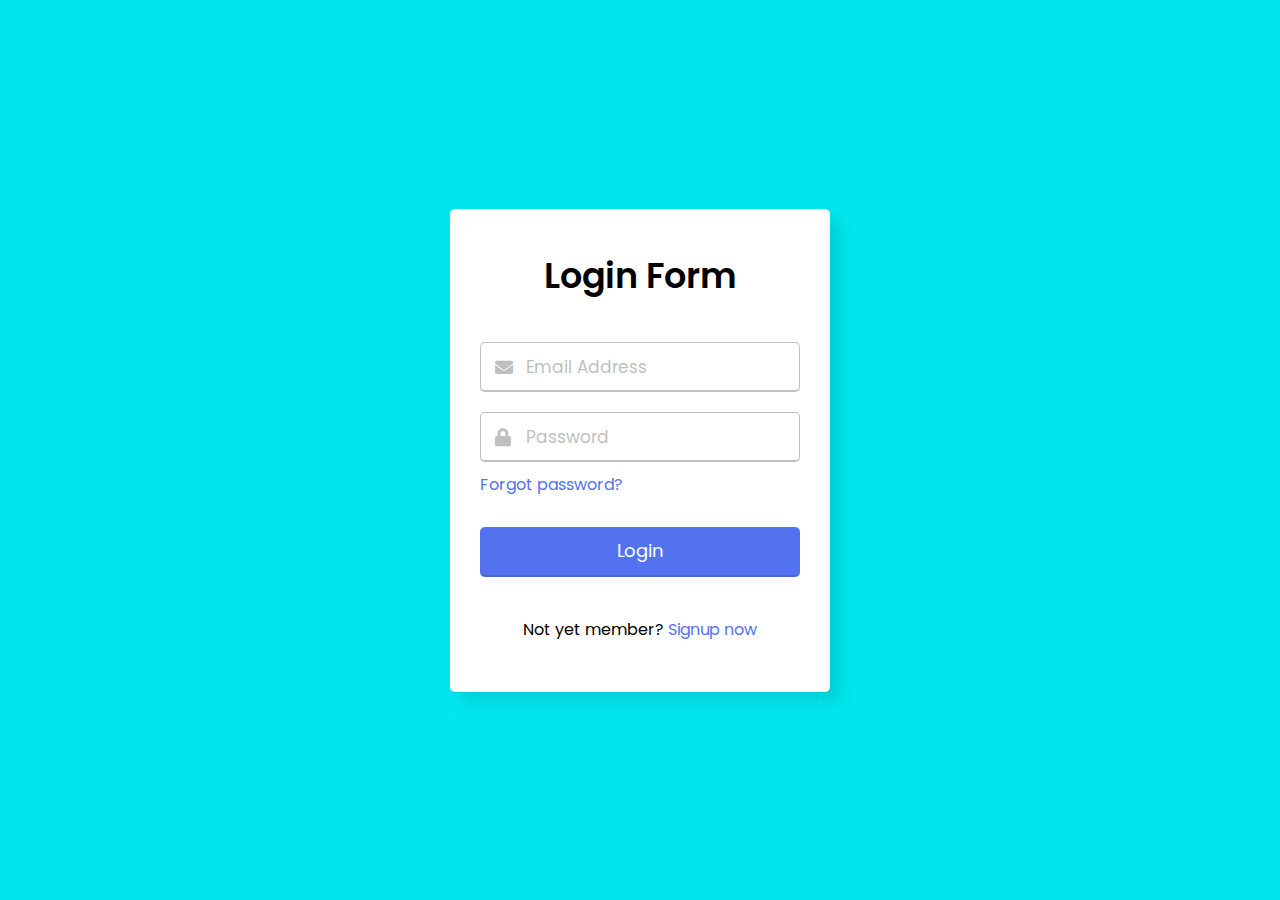
<file: Project Development Phase/Sprint 1/index.html>
<!DOCTYPE html>
<html lang="en">

<head>
    <meta charset="UTF-8">
    <meta name="viewport" content="width=device-width, initial-scale=1.0">
    <title>Login Form</title>
    <link rel="stylesheet" href="style.css">
    <link rel="stylesheet" href="https://cdnjs.cloudflare.com/ajax/libs/font-awesome/5.15.3/css/all.min.css" />
</head>

<body>
    <div class="wrapper">
        <header>Login Form</header>
        <form action="#">
            <div class="field email">
                <div class="input-area">
                    <input type="text" placeholder="Email Address">
                    <i class="icon fas fa-envelope"></i>
                    <i class="error error-icon fas fa-exclamation-circle"></i>
                </div>
                <div class="error error-txt">Email can't be blank</div>
            </div>
            <div class="field password">
                <div class="input-area">
                    <input type="password" placeholder="Password">
                    <i class="icon fas fa-lock"></i>
                    <i class="error error-icon fas fa-exclamation-circle"></i>
                </div>
                <div class="error error-txt">Password can't be blank</div>
            </div>
            <div class="pass-txt"><a href="#">Forgot password?</a></div>
            <input type="submit" value="Login">
        </form>
        <div class="sign-txt">Not yet member? <a href="#">Signup now</a></div>
    </div>

    <script src="script.js"></script>

</body>

</html>
</file>
<file: Project Development Phase/Sprint 1/style.css>
@import url('https://fonts.googleapis.com/css2?family=Poppins:wght@400;500;600&display=swap');
* {
    margin: 0;
    padding: 0;
    box-sizing: border-box;
    font-family: "Poppins", sans-serif;
}

body {
    width: 100%;
    height: 100vh;
    display: flex;
    align-items: center;
    justify-content: center;
    background: #00e6ee;
}

::selection {
    color: #fff;
    background: #53f0e3;
}

.wrapper {
    width: 380px;
    padding: 40px 30px 50px 30px;
    background: #fff;
    border-radius: 5px;
    text-align: center;
    box-shadow: 10px 10px 15px rgba(0, 0, 0, 0.1);
}

.wrapper header {
    font-size: 35px;
    font-weight: 600;
}

.wrapper form {
    margin: 40px 0;
}

form .field {
    width: 100%;
    margin-bottom: 20px;
}

form .field.shake {
    animation: shake 0.3s ease-in-out;
}

@keyframes shake {
    0%,
    100% {
        margin-left: 0px;
    }
    20%,
    80% {
        margin-left: -12px;
    }
    40%,
    60% {
        margin-left: 12px;
    }
}

form .field .input-area {
    height: 50px;
    width: 100%;
    position: relative;
}

form input {
    width: 100%;
    height: 100%;
    outline: none;
    padding: 0 45px;
    font-size: 18px;
    background: none;
    caret-color: #5372F0;
    border-radius: 5px;
    border: 1px solid #bfbfbf;
    border-bottom-width: 2px;
    transition: all 0.2s ease;
}

form .field input:focus,
form .field.valid input {
    border-color: #5372F0;
}

form .field.shake input,
form .field.error input {
    border-color: #dc3545;
}

.field .input-area i {
    position: absolute;
    top: 50%;
    font-size: 18px;
    pointer-events: none;
    transform: translateY(-50%);
}

.input-area .icon {
    left: 15px;
    color: #bfbfbf;
    transition: color 0.2s ease;
}

.input-area .error-icon {
    right: 15px;
    color: #dc3545;
}

form input:focus~.icon,
form .field.valid .icon {
    color: #5372F0;
}

form .field.shake input:focus~.icon,
form .field.error input:focus~.icon {
    color: #bfbfbf;
}

form input::placeholder {
    color: #bfbfbf;
    font-size: 17px;
}

form .field .error-txt {
    color: #dc3545;
    text-align: left;
    margin-top: 5px;
}

form .field .error {
    display: none;
}

form .field.shake .error,
form .field.error .error {
    display: block;
}

form .pass-txt {
    text-align: left;
    margin-top: -10px;
}

.wrapper a {
    color: #5372F0;
    text-decoration: none;
}

.wrapper a:hover {
    text-decoration: underline;
}

form input[type="submit"] {
    height: 50px;
    margin-top: 30px;
    color: #fff;
    padding: 0;
    border: none;
    background: #5372F0;
    cursor: pointer;
    border-bottom: 2px solid rgba(0, 0, 0, 0.1);
    transition: all 0.3s ease;
}

form input[type="submit"]:hover {
    background: #2c52ed;
}
</file>
